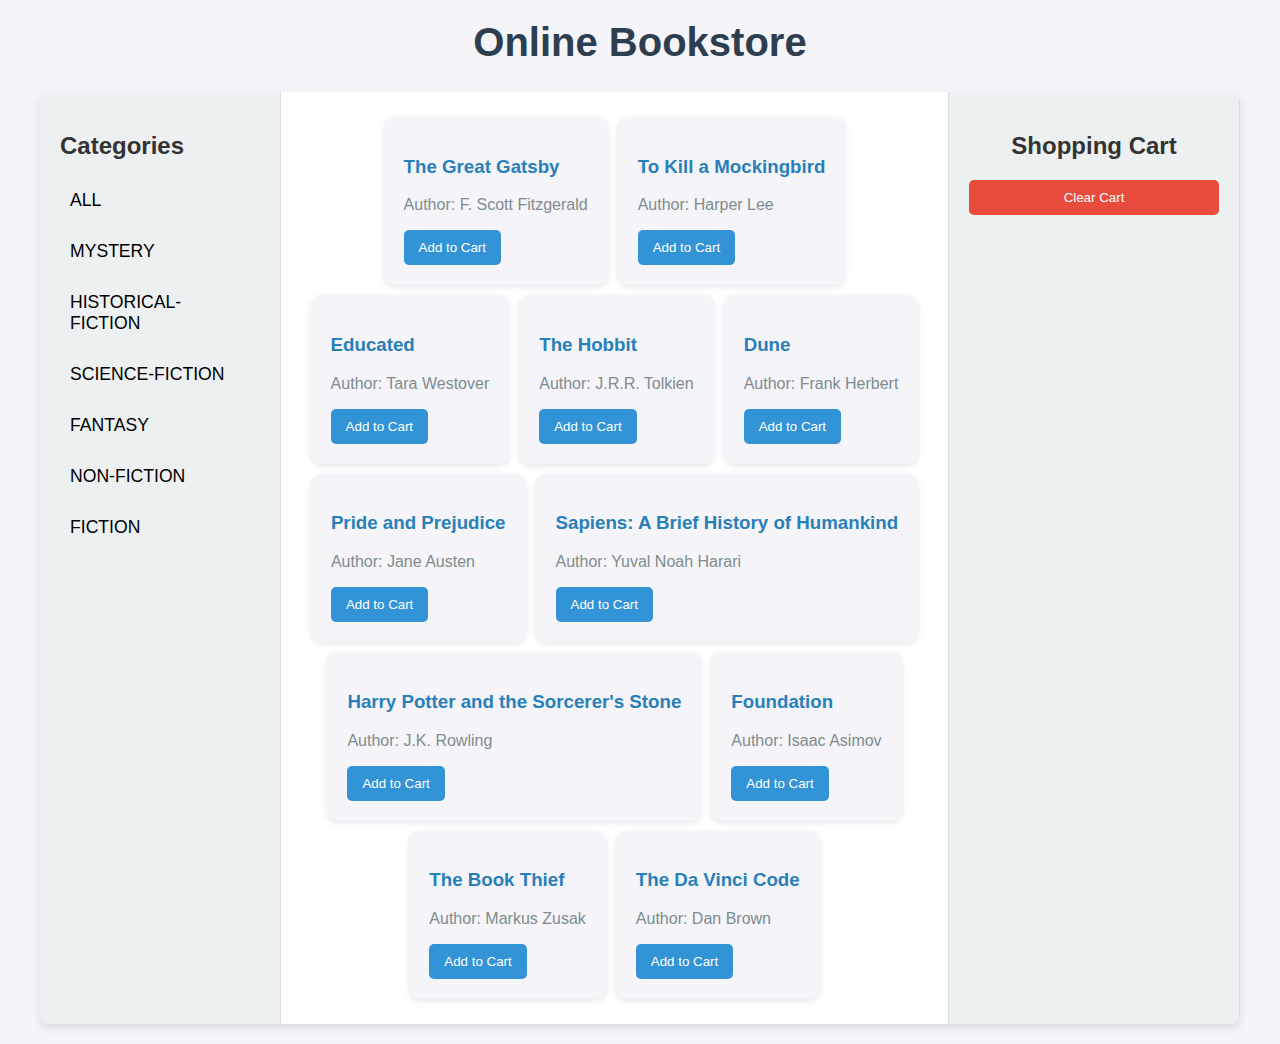
<file: index.html>
<!DOCTYPE html>
<html lang="en">
<head>
    <meta charset="UTF-8">
    <meta name="viewport" content="width=device-width, initial-scale=1.0">
    <title>Online Bookstore</title>
    <link href="index.css" rel="stylesheet"/>
</head>
<body>
    <h1>Online Bookstore</h1>
    <div class="container">
        <!-- Categories Section -->
        <div class="categories" >
            <h2>Categories</h2>
            <ul id="categoryList">

            </ul>
        </div>

        <!-- Books Section -->
        <div class="books" id="bookList"></div>

        <!-- Shopping Cart Section -->
        <div class="cart">
            <h2>Shopping Cart</h2>
            <ul id="cart-list">
                <!-- Items will be added here dynamically -->
            </ul>
            <button id="clear-cart">Clear Cart</button>
        </div>
    </div>

</body>
<script src="index.js"></script>
</html>
</file>
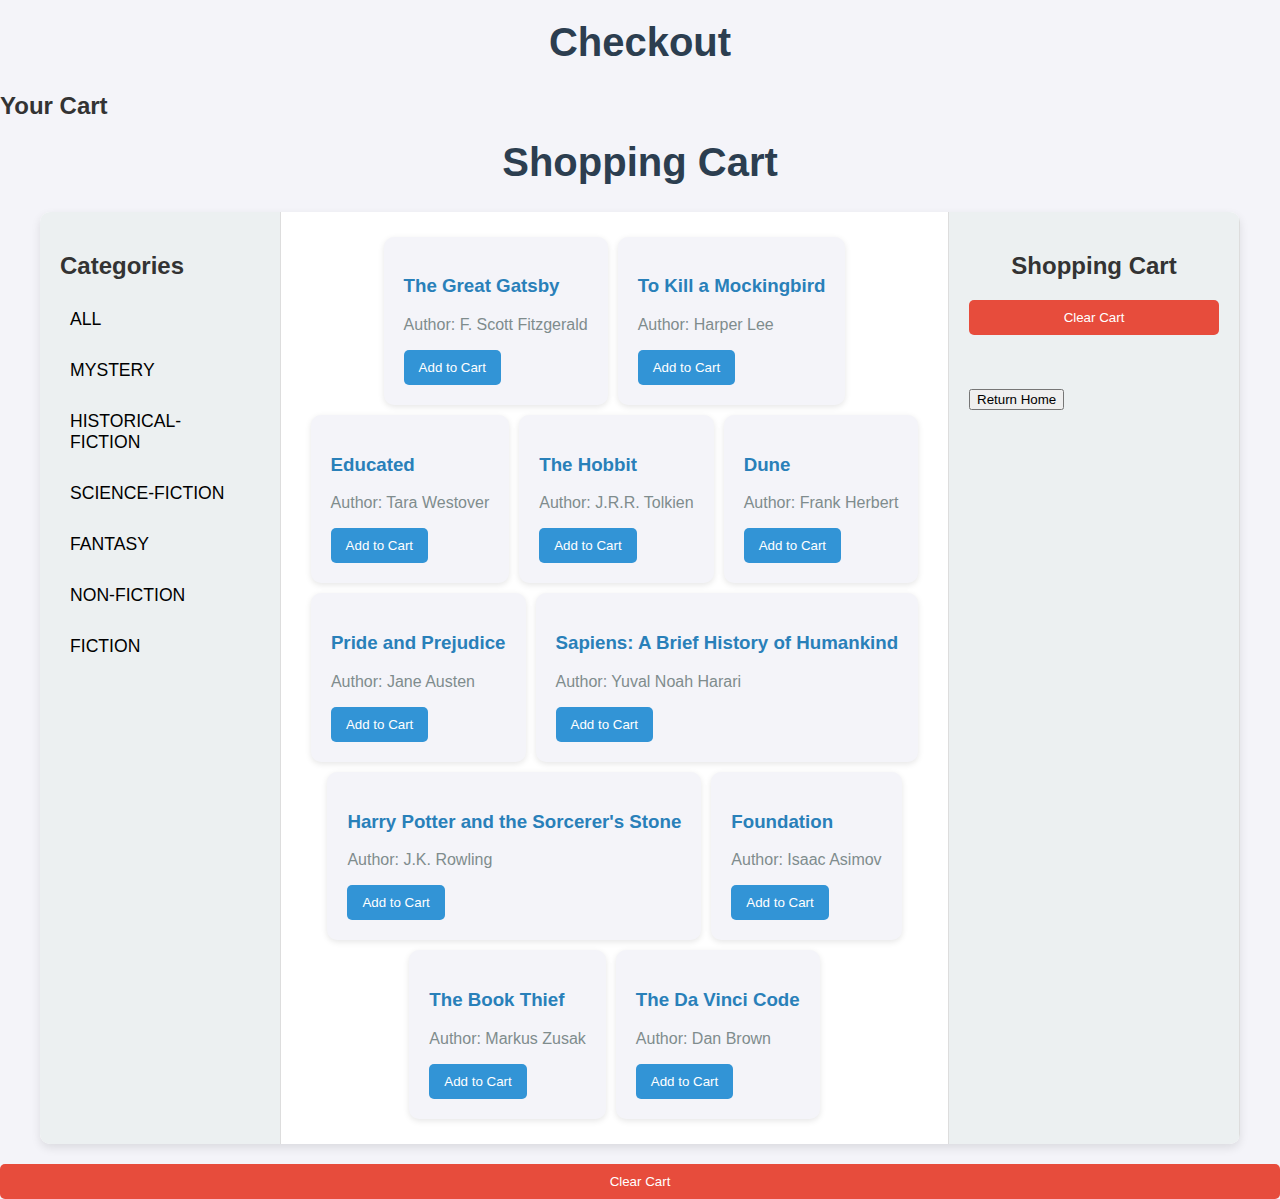
<file: index2.html>
<!DOCTYPE html>
<html lang="en">
<head>
    <meta charset="UTF-8">
    <meta name="viewport" content="width=device-width, initial-scale=1.0">
    <link href="index.css" rel="stylesheet"/>
    <title>Document</title>
</head>
<body>
    <h1>Checkout</h1>
    <h2>Your Cart</h2>
<ul id="cart-list"></ul>

<!DOCTYPE html>
<html lang="en">
<head>
    <meta charset="UTF-8">
    <meta name="viewport" content="width=device-width, initial-scale=1.0">
    <title>Shopping Cart</title>
    <link rel="stylesheet" href="index.css">
</head>
<body>
    <h1>Shopping Cart</h1>
    <div class="container">
        <!-- Categories Section -->
        <div class="categories" >
            <h2>Categories</h2>
            <ul id="categoryList">

            </ul>
        </div>

        <!-- Books Section -->
        <div class="books" id="bookList"></div>

        <!-- Shopping Cart Section -->
        <div class="cart">
            <h2>Shopping Cart</h2>
            <ul id="cart-list">
            
                <!-- Items will be added here dynamically -->
            </ul>
            <button id="clear-cart">Clear Cart</button>
            <br>
            <br>

            <br>
            <br>
            <a href="index.html"><button id="return-home">Return Home</button></a>
        </div>
    </div>

</body>
<script src="index2.js"></script>
</html>

<button id="clear-cart">Clear Cart</button>
<script src="index.js"></script>
</body>
</html>
</file>
<file: index.css>
/* CSS styles (same as before) */
  body {
    font-family: 'Segoe UI', Tahoma, Geneva, Verdana, sans-serif;
    background-color: #f4f4f9;
    margin: 0;
    padding: 0;
}
h1, h2 {
    color: #333;
}
h1 {
    text-align: center;
    margin-top: 20px;
    font-size: 2.5em;
    color: #2c3e50;
}
.container {
    display: flex;
    margin: 20px auto;
    max-width: 1200px;
    background-color: #fff;
    box-shadow: 0 4px 10px rgba(0, 0, 0, 0.1);
    border-radius: 10px;
    overflow: hidden;
}
.categories, .books, .cart {
    padding: 20px;
    border-right: 1px solid #ddd;
}
.categories {
    width: 200px;
    background-color: #ecf0f1;
}
.categories ul {
    list-style-type: none;
    padding: 0;
}
.categories li {
    padding: 10px;
    cursor: pointer;
    font-size: 1.1em;
    border-radius: 5px;
    margin-bottom: 10px;
    transition: background-color 0.3s ease;
}
.categories li:hover {
    background-color: #bdc3c7;
}
.books {
    flex: 1;
    background-color: #ffffff;
    display: flex;
    flex-wrap: wrap;
    align-items: start;
    justify-content: center;
}
.book {
    background-color: #f4f4f9;
    padding: 20px;
    border-radius: 10px;
    box-shadow: 0 2px 6px rgba(0, 0, 0, 0.1);
    margin: 5px;

}
.book h3 {
    color: #2980b9;
}
.book p {
    color: #7f8c8d;
}
.book button {
    background-color: #3294d6;
    color: white;
    border: none;
    padding: 10px 15px;
    margin-right: 10px;
    cursor: pointer;
    border-radius: 5px;
    transition: background-color 0.3s ease;
}
.book button:hover {
    background-color: #2980b9;
}
.cart {
    width: 250px;
    background-color: #ecf0f1;
}
.cart h2 {
    text-align: center;
    font-size: 1.5em;
    margin-bottom: 20px;
}
#cart-list {
    list-style-type: none;
    padding: 0;
}
#cart-list li {
    background-color: #ffffff;
    margin-bottom: 10px;
    padding: 10px;
    border-radius: 5px;
    box-shadow: 0 2px 4px rgba(0, 0, 0, 0.1);
}
#clear-cart {
    background-color: #e74c3c;
    color: white;
    border: none;
    padding: 10px;
    width: 100%;
    cursor: pointer;
    border-radius: 5px;
    transition: background-color 0.3s ease;
}
#clear-cart:hover {
    background-color: #c0392b;
}
#checkout {
    background-color: #2ecc71;
    color: white;
    border: none;
    padding: 10px;
    width: 100%;
    cursor: pointer;
    border-radius: 5px;
    transition: background-color 0.3s ease;
}
#checkout:hover {
    background-color: #27ae60;
}
</file>
